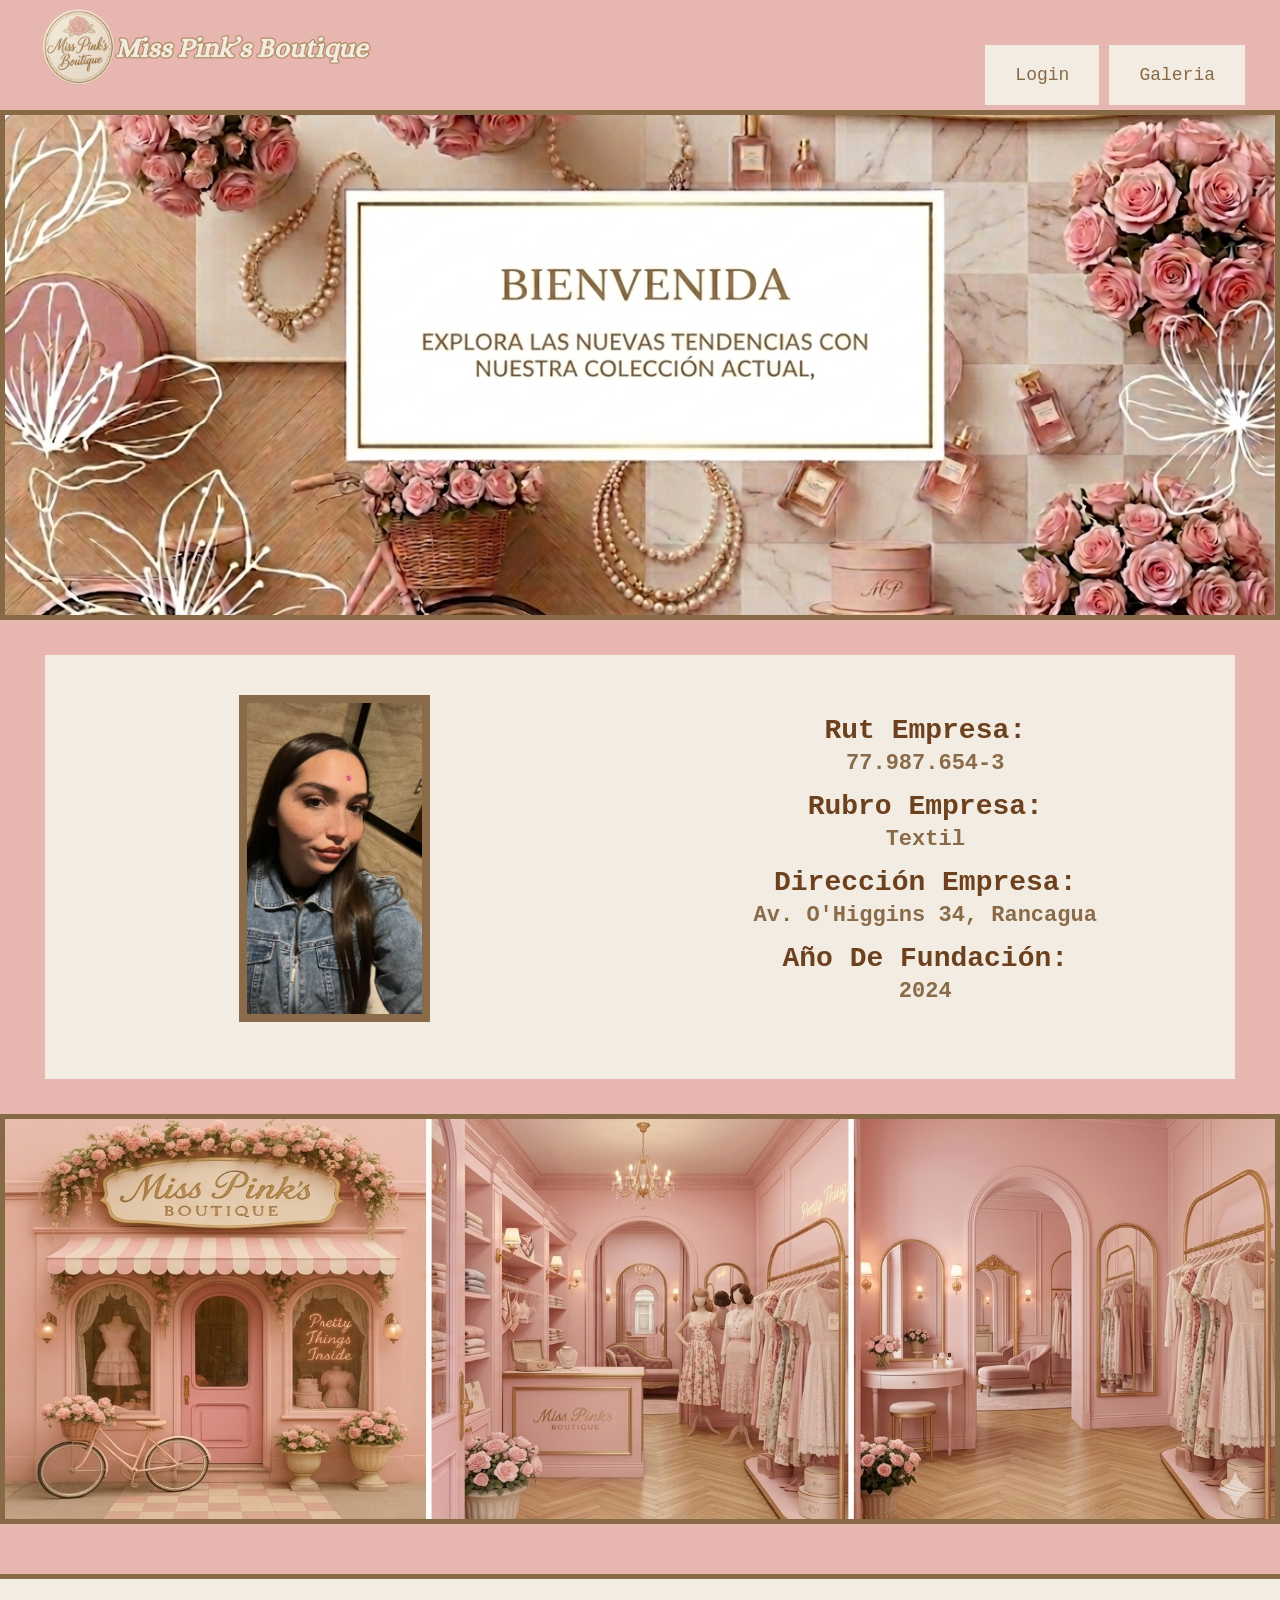
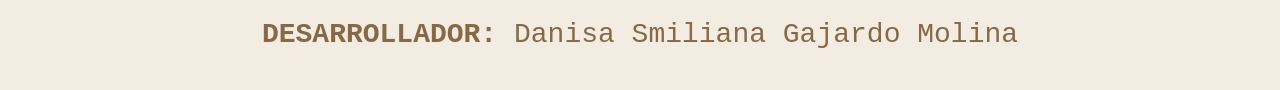
<file: index.html>
<!DOCTYPE html>
<html lang="en">
<head>
    <meta charset="UTF-8">
    <meta name="viewport" content="width=device-width, initial-scale=1.0">
    <title>Index</title> 
    <link href="css/estilos.css" rel="stylesheet" type="text/css"/>
</head>
<body>
    <header>
        <img src="imagenes/logodefinitivo.png" alt="No Encontrado"/>
        <nav>
            <ul>
                <li><a href="login.html">Login</a></li>
                <li><a href="galeria.html">Galeria</a></li>
            </ul>
        </nav>
    </header>

    <div id="ImagenPrincipal">
        <img src="imagenes/principal.png" alt="No Encontrado" width="100%" height="auto"/>
    </div>

    <div id="contenedor-info">

        <div id="ImagenGerente">
            <img src="imagenes/yo.jpg" alt="Gerente" />
        </div>

        <div id="CajaTexto">
            <h2><strong>Rut Empresa:</strong> 77.987.654-3</h2> 
            <h2><strong>Rubro Empresa:</strong> Textil</h2>
            <h2><strong>Dirección Empresa:</strong> Av. O'Higgins 34, Rancagua</h2>
            <h2><strong>Año De Fundación:</strong> 2024</h2>
        </div>

    </div>

    <div id="ImagenRepre">
        <img src="imagenes/imagen representativa.png" alt="No Encontrado"/>
    </div>

    <footer>
        <p><strong>DESARROLLADOR:</strong> Danisa Smiliana Gajardo Molina</p>
    </footer>

</body>
</html>
</file>
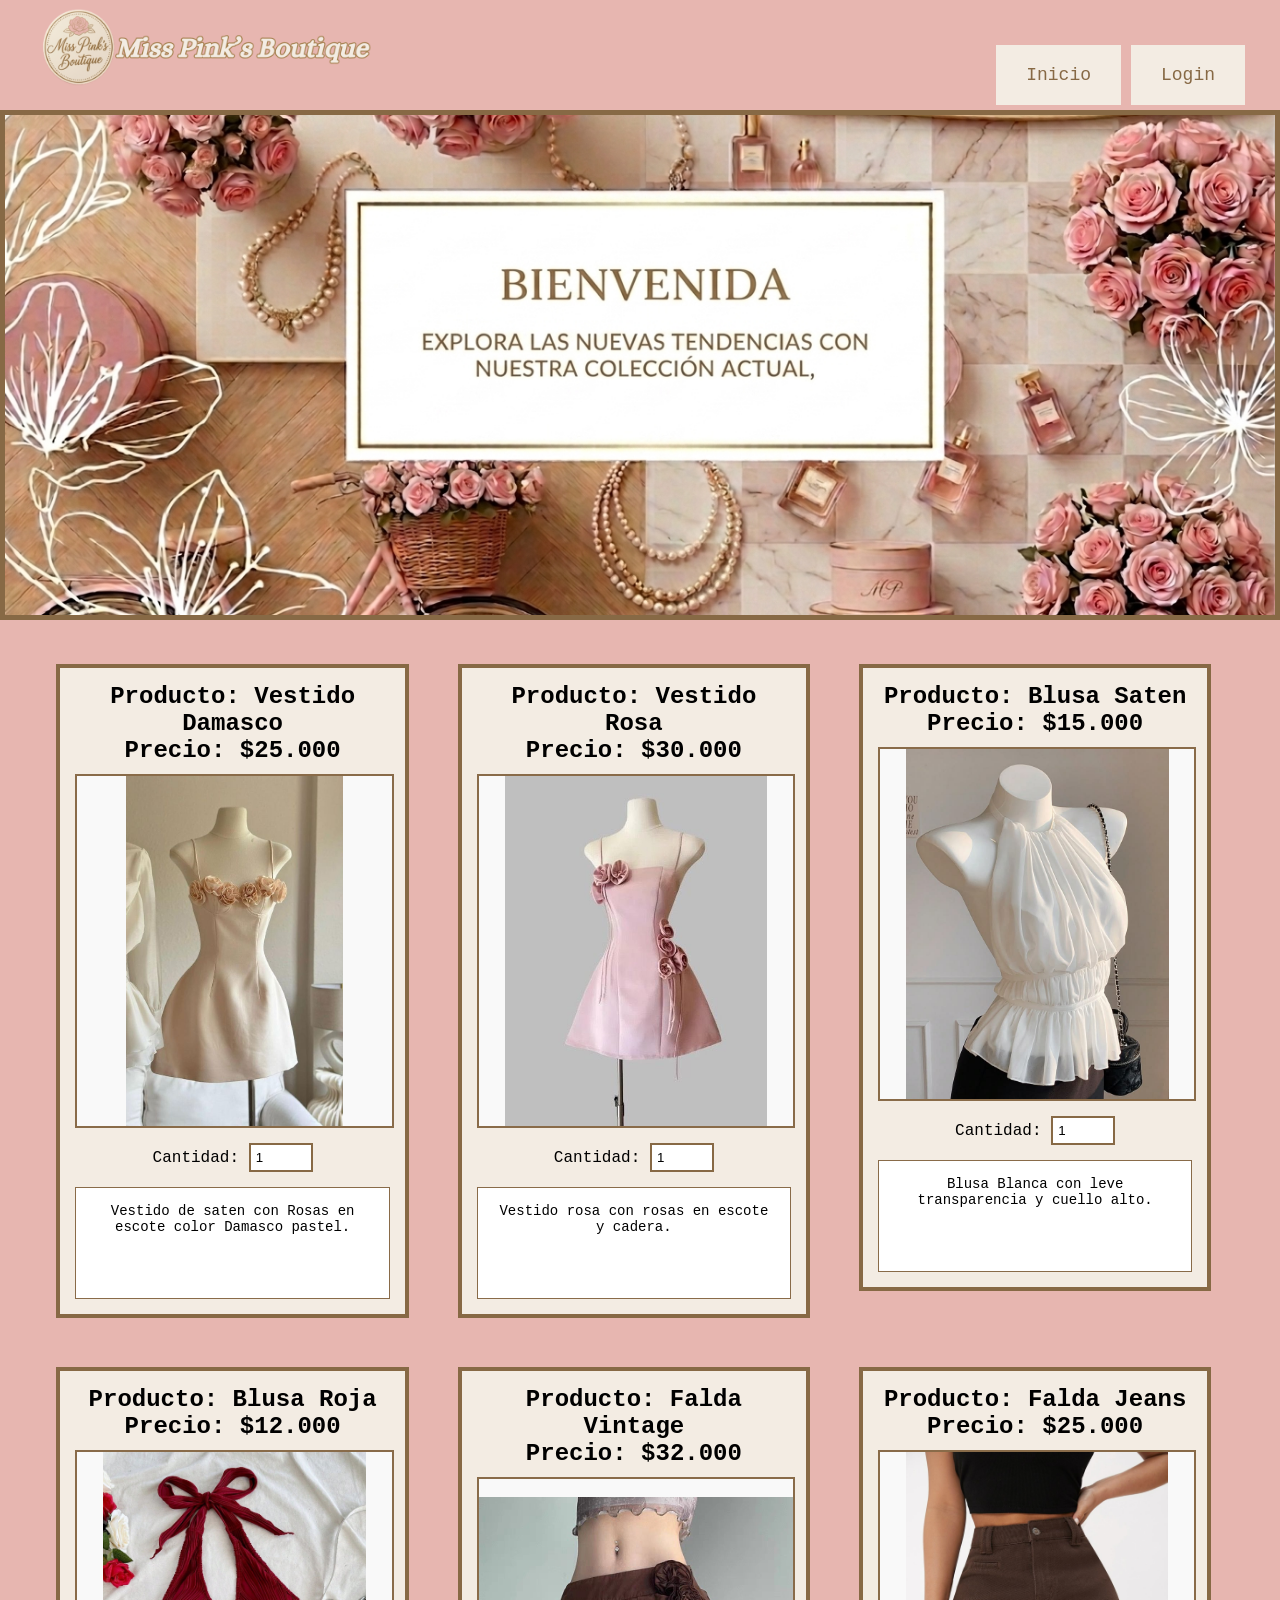
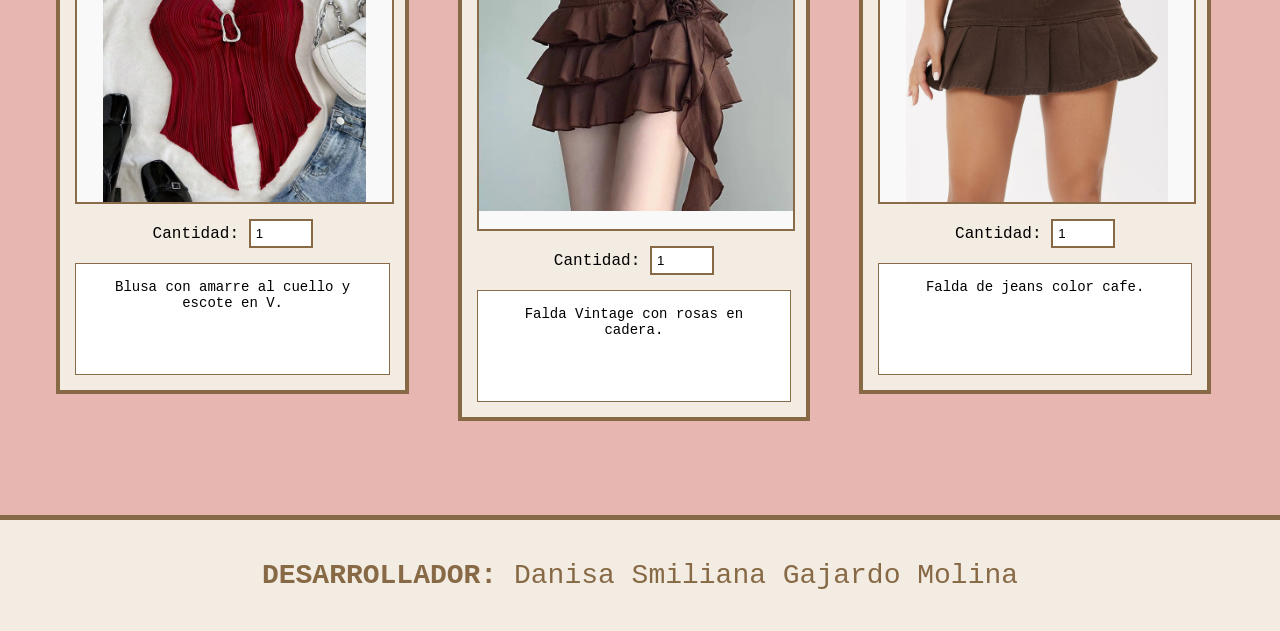
<file: galeria.html>
<!DOCTYPE html>
<html lang="en">
<head>
    <meta charset="UTF-8">
    <meta name="viewport" content="width=device-width, initial-scale=1.0">
    <title>Galeria</title> 
    <link href="css/estilos.css" rel="stylesheet" type="text/css"/>
</head>
<body>
    <header>
        <img src="imagenes/logodefinitivo.png" alt="No Encontrado"/>
        <nav>
            <ul>
                <li><a href="Index.html">Inicio</a></li>
                <li><a href="Login.html">Login</a></li>
            </ul>
        </nav>
    </header>
    <div id="ImagenPrincipal">
        <img src="imagenes/principal.png" alt="No Encontrado" width="100%" height="auto"/>
    </div>

<main id="contenedor-galeria">
    <article class="tarjeta-producto">
        <div>
            <h2><strong>Producto:</strong> Vestido Damasco</h2>
            <h2><strong>Precio:</strong> $25.000</h2>
        </div>
        <div class="imgProd">
            <img src="imagenes/vestido.jpg" alt="No Encontrado">
        </div>
        
        <div class="Cantidad">
            <label>Cantidad:</label>
            <input type="number" value="1" min="1">
        </div>
        
        <div class="descripcion-producto">
            <p>Vestido de saten con Rosas en escote color Damasco pastel.</p>
        </div>
    </article>
    <article class="tarjeta-producto">
        <div>
            <h2><strong>Producto:</strong> Vestido Rosa</h2>
            <h2><strong>Precio:</strong> $30.000</h2>
        </div>
        <div class="imgProd">
            <img src="imagenes/vestido2.jpg" alt="No Encontrado">
        </div>
        
        <div class="Cantidad">
            <label>Cantidad:</label>
            <input type="number" value="1" min="4">
        </div>
        
        <div class="descripcion-producto">
            <p>Vestido rosa con rosas en escote y cadera.</p>
        </div>
    </article>
    <article class="tarjeta-producto">
        <div>
            <h2><strong>Producto:</strong> Blusa Saten</h2>
            <h2><strong>Precio:</strong> $15.000</h2>
        </div>
        <div class="imgProd">
            <img src="imagenes/blusa2.jpg" alt="No Encontrado">
        </div>
        
        <div class="Cantidad">
            <label>Cantidad:</label>
            <input type="number" value="1" min="7">
        </div>
        
        <div class="descripcion-producto">
            <p>Blusa Blanca con leve transparencia y cuello alto.</p>
        </div>
    </article>
    <article class="tarjeta-producto">
        <div>
            <h2><strong>Producto:</strong> Blusa Roja</h2>
            <h2><strong>Precio:</strong> $12.000</h2>
        </div>
        <div class="imgProd">
            <img src="imagenes/blusa3.jpg" alt="No Encontrado">
        </div>
        
        <div class="Cantidad">
            <label>Cantidad:</label>
            <input type="number" value="1" min="3">
        </div>
        
        <div class="descripcion-producto">
            <p>Blusa con amarre al cuello y escote en V.</p>
        </div>
    </article>
    <article class="tarjeta-producto">
        <div>
            <h2><strong>Producto:</strong> Falda Vintage</h2>
            <h2><strong>Precio:</strong> $32.000</h2>
        </div>
        <div class="imgProd">
            <img src="imagenes/falda.jpg" alt="No Encontrado">
        </div>
        
        <div class="Cantidad">
            <label>Cantidad:</label>
            <input type="number" value="1" min="1">
        </div>
        
        <div class="descripcion-producto">
            <p>Falda Vintage con rosas en cadera.</p>
        </div>
    </article>
    <article class="tarjeta-producto">
        <div>
            <h2><strong>Producto:</strong> Falda Jeans</h2>
            <h2><strong>Precio:</strong> $25.000</h2>
        </div>
        <div class="imgProd">
            <img src="imagenes/falda2.jpg" alt="No Encontrado">
        </div>
        
        <div class="Cantidad">
            <label>Cantidad:</label>
            <input type="number" value="1" min="5">
        </div>
        
        <div class="descripcion-producto">
            <p>Falda de jeans color cafe.</p>
        </div>
    </article>
    </main>
    
    <footer>
        <p><strong>DESARROLLADOR:</strong> Danisa Smiliana Gajardo Molina</p>
    </footer>
</body>
</html>
</file>
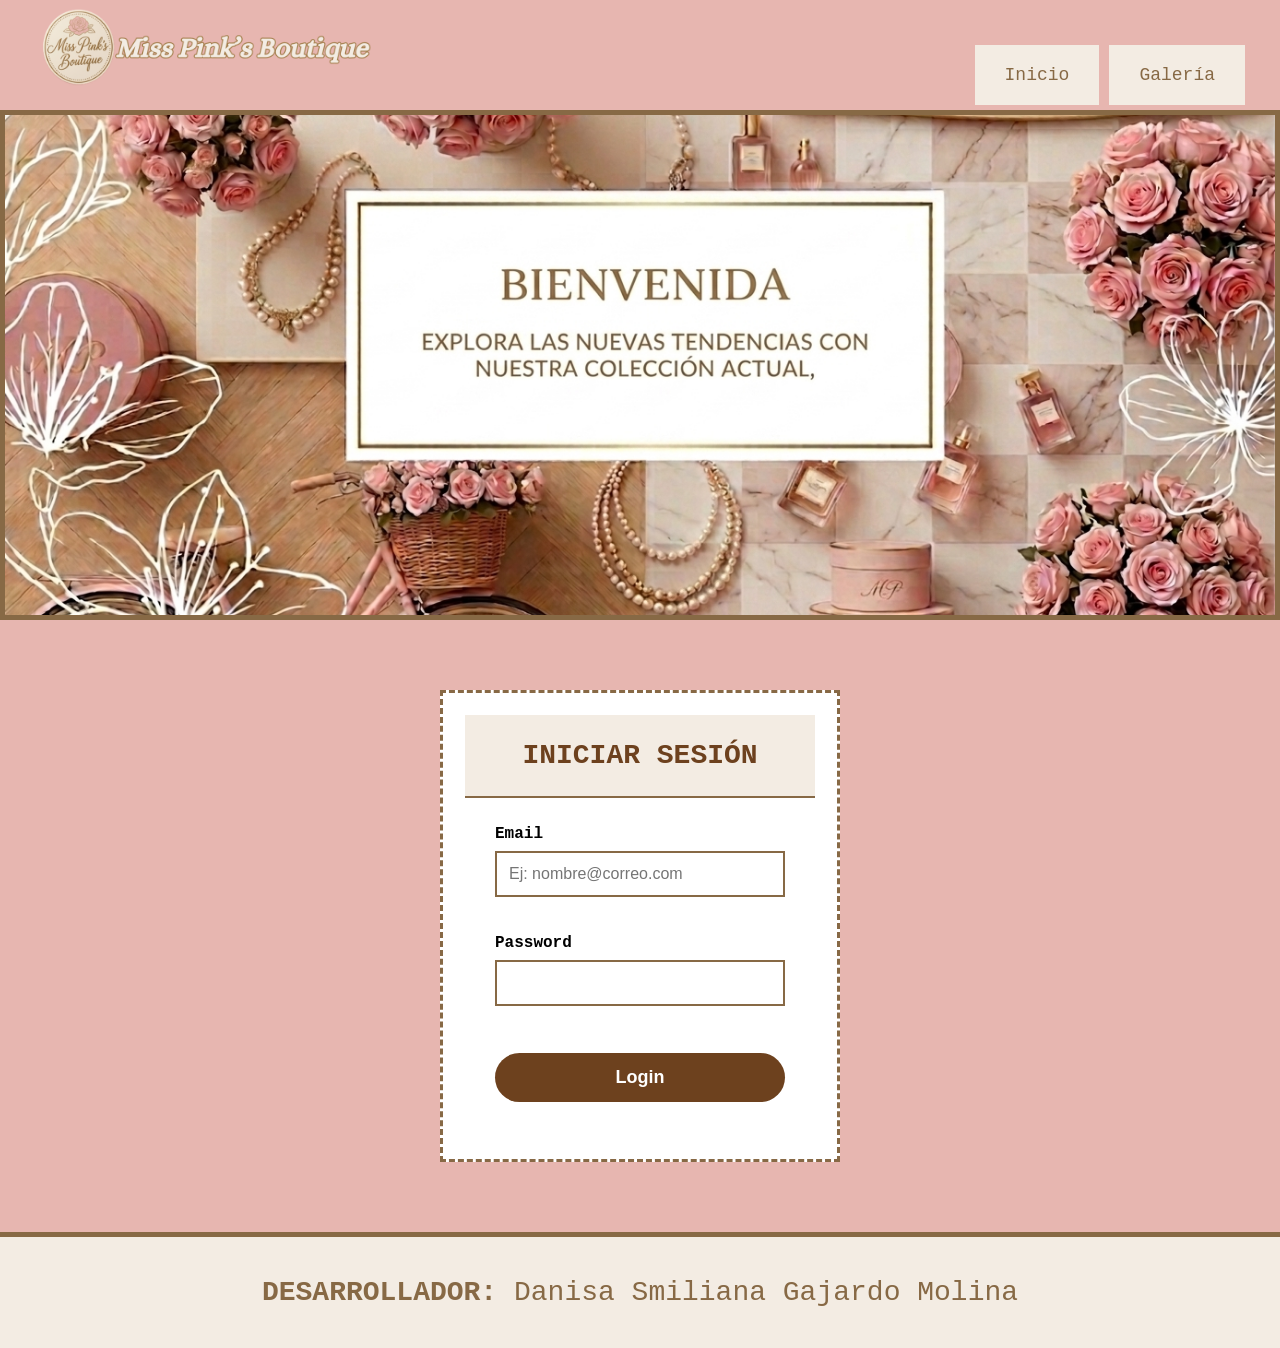
<file: login.html>
<!DOCTYPE html>
<html lang="en">
<head>
    <meta charset="UTF-8">
    <meta name="viewport" content="width=device-width, initial-scale=1.0">
    <title>Login</title> 
    <link href="css/estilos.css" rel="stylesheet" type="text/css"/>
</head>
<body>
    <header>
        <img src="imagenes/logodefinitivo.png" alt="Logo de la Empresa"/>
        <nav>
            <ul>
                <li><a href="Index.html">Inicio</a></li>
                <li><a href="galeria.html">Galería</a></li>
            </ul>
        </nav>
    </header>

    <div id="ImagenPrincipal">
        <img src="imagenes/principal.png" alt="Banner Principal" width="100%" height="auto"/>
    </div >

<main>
        <div id="contenedorRecuperar">
            <form action="" method="post">
                <table>
                    <tr>
                        <th align="center" bgcolor="#F3ECE3" style="padding: 25px; border-bottom: 2px solid #876945;">
                            <h2 style="color:#6D411E; margin:0; font-size: 28px;">INICIAR SESIÓN</h2>
                        </th>
                    </tr>

                    <tr>
                        <td class="espaciosCamposForm" style="padding: 25px 30px 10px 30px;">
                            <label><strong>Email</strong></label><br/>
                            <input type="email" id="txtemail" name="txtemail" placeholder="Ej: nombre@correo.com"
                            class="camposForm" style="width: 100%; padding: 12px; margin-top: 8px; border: 2px solid #876945; 
                            box-sizing: border-box; font-size: 16px;"/>
                        </td>
                    </tr>

                    <tr>
                        <td class="espaciosCamposForm" style="padding: 10px 30px 20px 30px;">
                            <label><strong>Password</strong></label><br/>
                            <input type="password" id="txtpass" name="txtpass" class="camposForm" style="width: 100%; padding: 12px; 
                            margin-top: 8px; border: 2px solid #876945; box-sizing: border-box; font-size: 16px;"/>
                        </td>
                    </tr>

                    <tr>
                        <td align="center" class="filasForm" style="padding: 10px 30px 35px 30px;">
                            <input type="submit" id="btnlogin" name="btnlogin" value="Login" class="boton" 
                            style="background-color: #6D411E; color: white; padding: 14px; border: none; font-size: 18px; font-weight: bold; cursor: 
                            pointer; border-radius: 25px; width: 100%; transition: 0.3s;"/>
                        </td>
                    </tr>
                </table>
            </form>
        </div>
    </main>
    
    <footer>
        <p><strong>DESARROLLADOR:</strong> Danisa Smiliana Gajardo Molina</p>
    </footer>

</body>
</html>
</file>
<file: css/estilos.css>
html, body, header, nav, main, article, section, div, h1, h2, h3, ul, li, a, p, figure {
    margin: 0;
    padding: 0;
    font-family: courier, arial;
}

body {
    background-color: #E7B6B0;
    padding: 0;
}

header {
    width: 100%;
    margin-bottom: 0;
    overflow: hidden; 
    background-color: transparent;
}

header img {
    padding-left: 30px;
    float: left;
    width: 350px;
}

header ul {
    float: right;
    margin-top: 40px;
    margin-right: 30px;
    list-style: none;
}

header ul li {
    display: inline; 
}

header ul li a {
    float: left; 
    background-color: #F3ECE3;
    margin: 5px;
    font-size: 18px;
    padding: 20px 30px;
    color: #876945;
    text-decoration: none;
    border: none;
}

header ul li a:hover {
    color: #3C2201;
    text-decoration: underline;
    background-color: #ffffff;
}

#ImagenPrincipal, #ImagenRepre {
    clear: both;
    border: #876945 solid 5px;
    background-color: white;
}

#ImagenPrincipal img {
    width: 100%;
    height: 500px;
    display: block;
    object-fit: cover;
}

#ImagenRepre img {
    width: 100%;
    height: 400px;
    display: block;
    object-fit: cover;
}

#contenedor-info {
    clear: both;
    padding: 40px;
    background-color: #F3ECE3;
    overflow: hidden; 
    border: #E7B6B0 solid 15px;
    margin: 20px 30px;
}

#ImagenGerente {
    float: left;
    width: 45%;
    text-align: center;
}

#ImagenGerente img {
    width: 35%;
    height: auto;
    border: #896B49 solid 8px;
}

#CajaTexto {
    float: right;
    width: 45%;
    padding: 20px;
    text-align: center;
}

#CajaTexto h2 {
    color: #896B49;
    font-size: 22px;
    margin-bottom: 15px;
}

#CajaTexto h2 strong {
    font-size: 28px;
    color: #6D411E;
    display: block;
    margin-bottom: 5px;
    text-transform: none;
}

#contenedor-galeria {
    clear: both;
    width: 95%;
    margin: 0 auto;
    overflow: hidden;
    padding: 20px;
    background-color: transparent;
}

.tarjeta-producto {
    float: left;
    background-color: #F3ECE3;
    border: #876945 solid 4px;
    width: 29%; 
    margin: 2%;
    padding: 15px;
    text-align: center;
    box-sizing: border-box;
    min-height: 520px; 
}

.tarjeta-producto:nth-child(3n+1) {
    clear: both; 
}

.imgProd img {
    width: 100%;
    height: 350px;
    object-fit: contain;
    background-color: #f9f9f9;
    border: #896B49 solid 2px;
    margin-top: 10px;
    display: block;
}

.Cantidad {
    margin: 15px 0;
    text-align: center;
}

.Cantidad input {
    width: 50px;
    padding: 5px;
    border: 2px solid #876945;
}

.descripcion-producto {
    background-color: #FFFFFF;
    border: #896B49 solid 1px;
    padding: 15px;
    font-size: 14px;
    min-height: 80px;
}

#contenedorRecuperar {
    clear: both;
    margin: 50px auto;
    width: 400px;
    padding: 20px;
}

#contenedorRecuperar table {
    width: 100%;
    background-color: #FFFFFF;
    border: 3px dashed #876945;
    padding: 20px;
}

.camposForm {
    width: 100%;
    padding: 10px;
    margin-top: 5px;
    margin-bottom: 15px;
    border: 2px solid #876945;
    box-sizing: border-box;
}

.boton {
    width: 100%;
    padding: 15px;
    background-color: #6D411E;
    color: white;
    border: none;
    font-weight: bold;
    cursor: pointer;
    font-size: 18px;
    border-radius: 25px;
}

footer {
    clear: both;
    background-color: #F3ECE3;
    color: #876945;
    text-align: center;
    padding: 40px 0;
    margin-top: 50px;
    border-top: #876945 solid 5px;
    font-size: 28px;
}

@media screen and (max-width: 800px) {
    #ImagenGerente, #CajaTexto, .tarjeta-producto {
        float: none;
        width: 90%;
        margin: 10px auto;
    }
}
</file>
